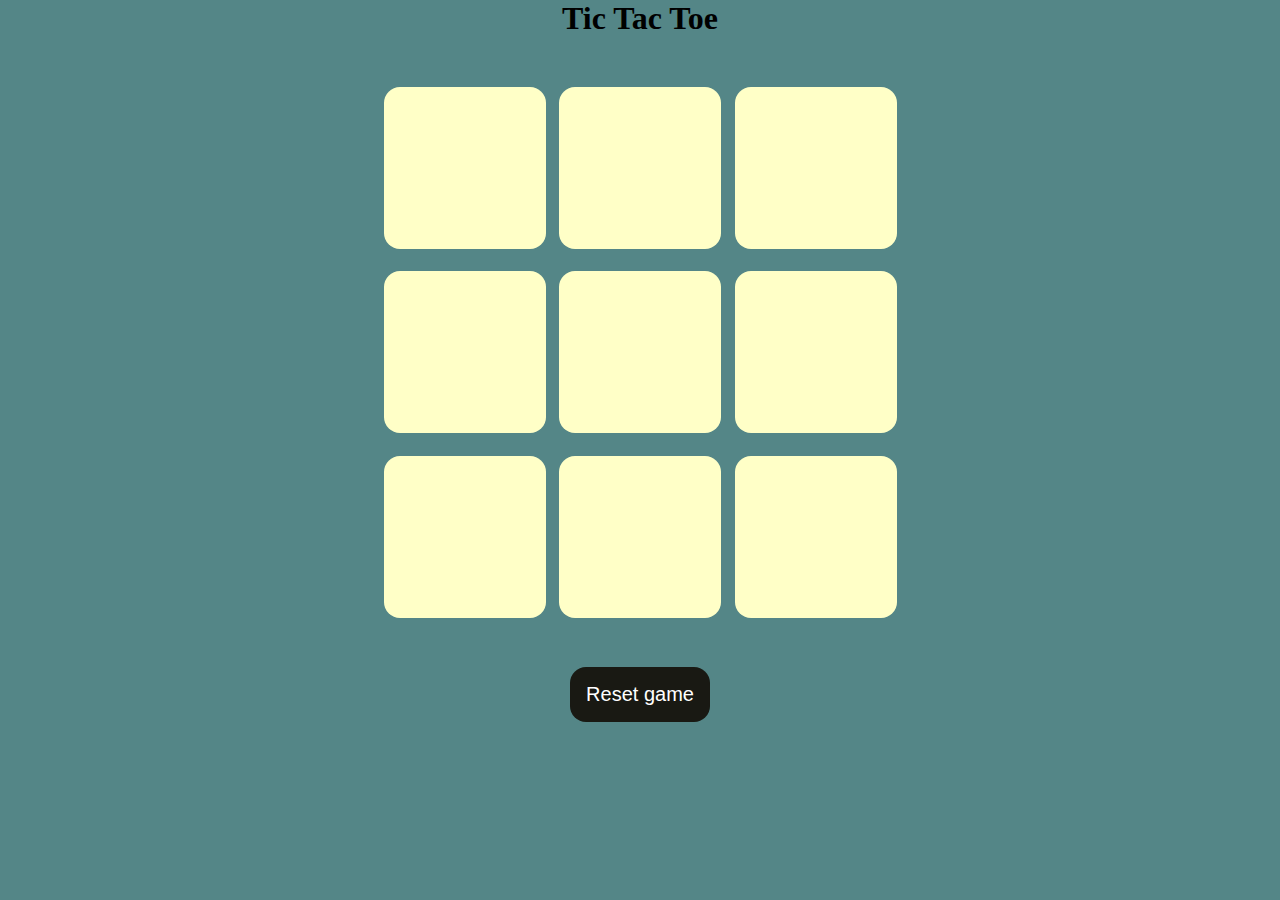
<file: Tic-Tac-Toe/index.html>
<!DOCTYPE html>
<html lang="en">
<head>
    <meta charset="UTF-8">
    <meta name="viewport" content="width=device-width, initial-scale=1.0">
    <title>Tic-Tac-Toe game</title>
    <link rel="stylesheet" href="style.css">
</head>
<body>
    <div class="mssg-container hide">
        <p id="msg"></p>
        <button id="new-btn">New game</button>
    </div>
    <div class="draw hi">
        <p id="drawGame">It's a draw</p>
    </div>
    <main>
        <h1>Tic Tac Toe</h1>
        <div class="container">
            <div class="game">
                <button class="box"></button>
                <button class="box"></button>
                <button class="box"></button>
                <button class="box"></button>
                <button class="box"></button>
                <button class="box"></button>
                <button class="box"></button>
                <button class="box"></button>
                <button class="box"></button>
            </div>
        </div>
        <button id="reset-btn">Reset game</button>
    </main>
    <script src="app.js"></script>
</body>
</html>
</file>
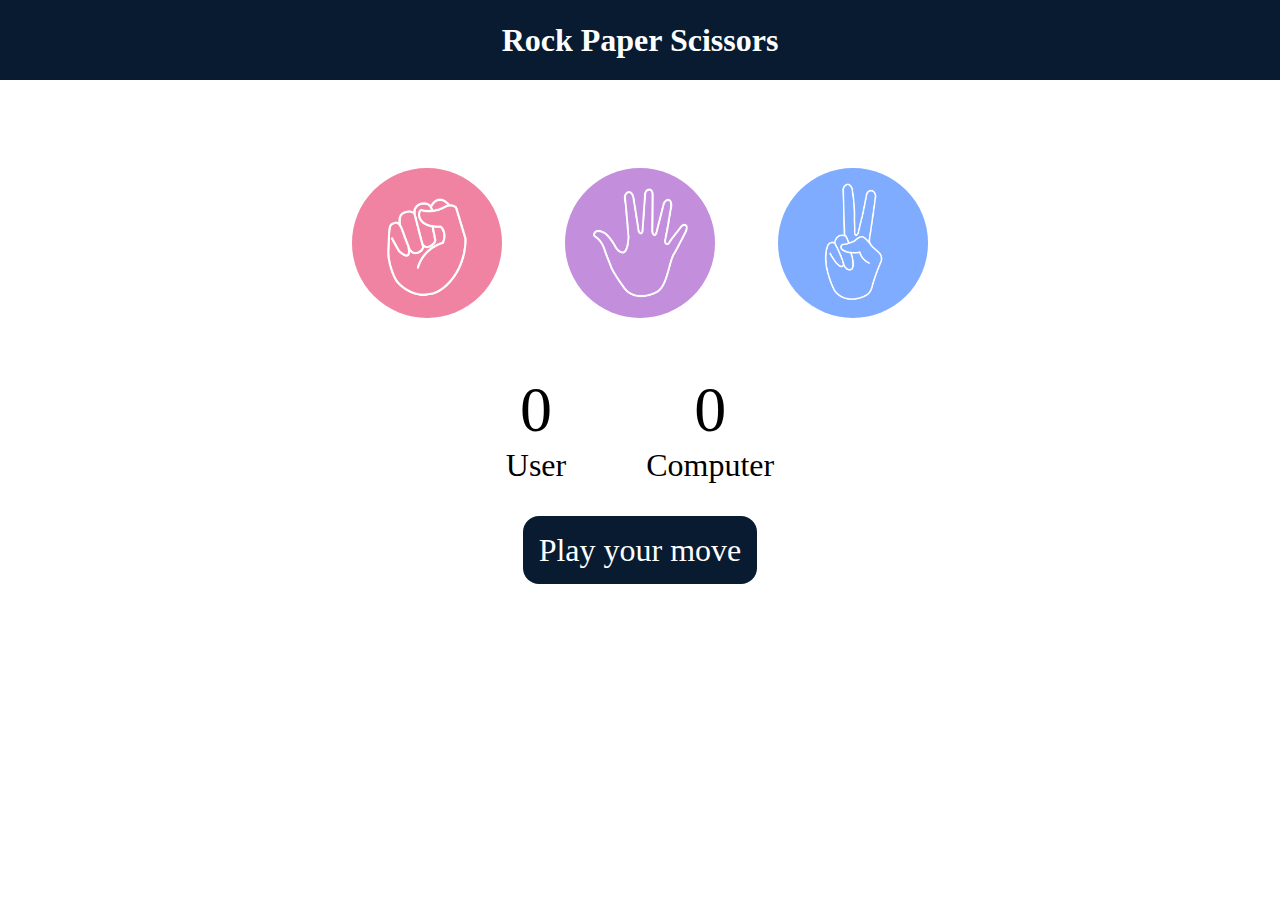
<file: stone-paper-scissors/rock-paper-scissor.html>
<!DOCTYPE html>
<html lang="en">
  <head>
    <meta charset="UTF-8" />
    <meta name="viewport" content="width=device-width, initial-scale=1.0" />
    <title>Rock Paper Scissors</title>
    <link rel="stylesheet" href="rock-paper-scissor.css">
  </head>
  <body>
    <h1>Rock Paper Scissors</h1>
    <div class="choices">
        <div class="choice" id="rock">
            <img src="images/rock.png" alt="rock">
        </div>
        <div class="choice" id="paper">
            <img src="images/paper.png" alt="rock">
        </div>
        <div class="choice" id="scissor">
            <img src="images/scissors.png" alt="rock">
        </div>
    </div>

    <div class="score-board">
        <div class="score">
            <p id="user-score">0</p>
            <p>User</p>
        </div>
        <div class="score">
            <p id="comp-score">0</p>
            <p>Computer</p>
        </div>
    </div>

    <div class="msg-container">
        <p id="msg">Play your move</p>
    </div>

    <script src="rock-paper-scissor.js"></script>
  </body>
</html>
</file>
<file: Tic-Tac-Toe/style.css>
* {
  margin: 0;
  padding: 0;
}

body {
  background-color: #548687;
  text-align: center;
}

.container {
  height: 70vh;
  display: flex;
  flex-wrap: wrap;
  justify-content: center;
  align-items: center;
}

.game {
  height: 60vmin;
  width: 60vmin;
  display: flex;
  flex-wrap: wrap;
  justify-content: center;
  align-items: center;
  gap: 1.5vmin;
}

.box {
  height: 18vmin;
  width: 18vmin;
  border: none;
  border-radius: 1rem;
  box-shadow: rgba(0, 0, 0, 0.5);
  font-size: 8vmin;
  color: #b0413e;
  background-color: #ffffc7;
}

#reset-btn {
  padding: 1rem;
  font-size: 1.25rem;
  background-color: #191913;
  color: #fff;
  border-radius: 1rem;
  border: none;
}

#new-btn {
  padding: 1rem;
  font-size: 1.25rem;
  background-color: #191913;
  color: #fff;
  border-radius: 1rem;
  border: none;
}

#msg {
  color: #ffffc7;
  font-size: 8vmin;
}

.mssg-container {
  height: 100vmin;
  display: flex;
  justify-content: center;
  align-items: center;
  flex-direction: column;
  gap: 4rem;
}

.hide {
  display: none;
}

#drawGame { 
  color: #ffffc7;
  font-size: 8vmin;
}

.hi {
  display: none;
}
</file>
<file: stone-paper-scissors/rock-paper-scissor.css>
* {
  margin: 0;
  padding: 0;
  text-align: center;
}

h1 {
  background-color: #081b31;
  color: white;
  height: 5rem;
  line-height: 5rem;
}

.choice {
  height: 165px;
  width: 165px;
  border-radius: 50%;
  display: flex;
  justify-content: center;
  align-items: center;
}

.choice:hover {
  cursor: pointer;
  background-color: #081b31;
}

img {
  height: 150px;
  width: 150px;
  object-fit: cover;
  border-radius: 50%;
}

.choices {
  display: flex;
  justify-content: center;
  align-items: center;
  gap: 3rem;
  margin-top: 5rem;
}

.score-board {
  display: flex;
  justify-content: center;
  align-items: center;
  font-size: 2rem;
  margin-top: 3rem;
  gap: 5rem;
}

#user-score,
#comp-score {
  font-size: 4rem;
}

.msg-container {
    margin-top: 3rem;
}

#msg {
    background-color: #081b31;
    color: white;
    font-size: 2rem;
    display: inline;
    padding: 1rem;
    border-radius: 1rem;
}
</file>
